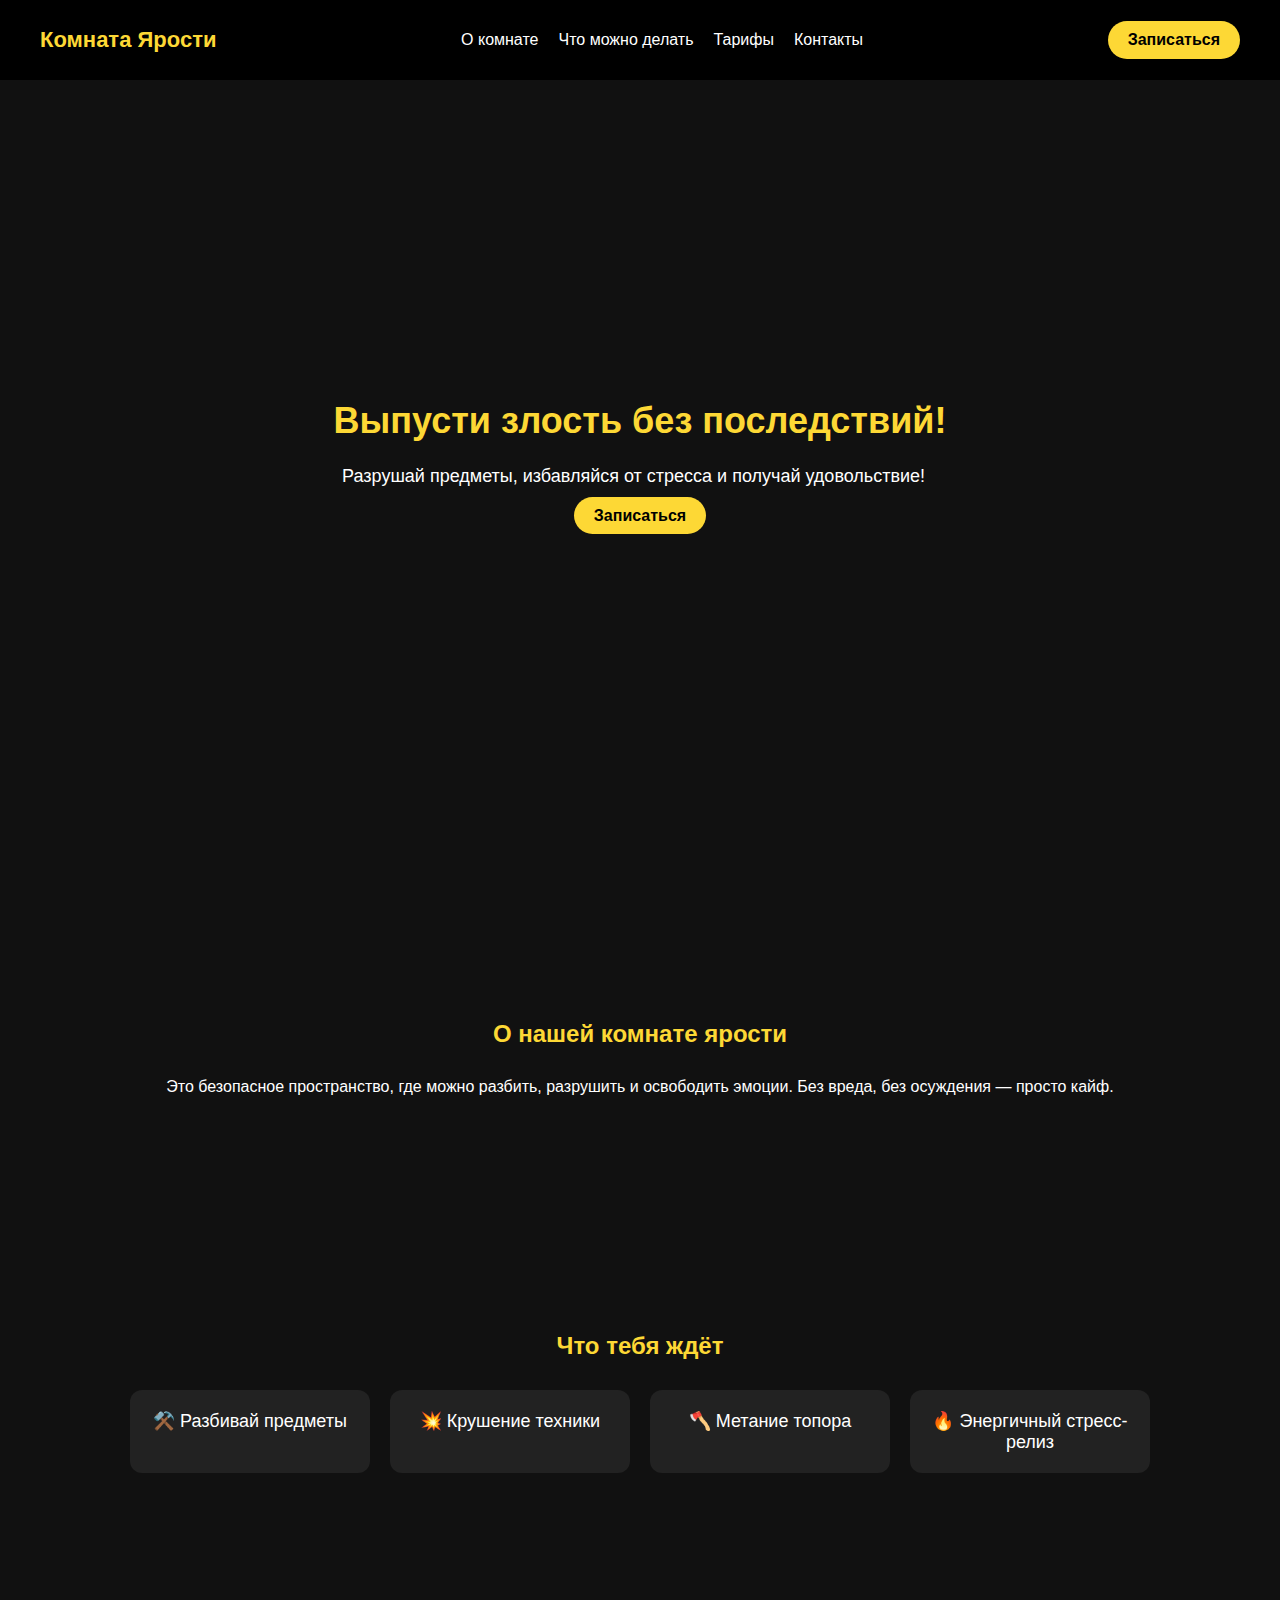
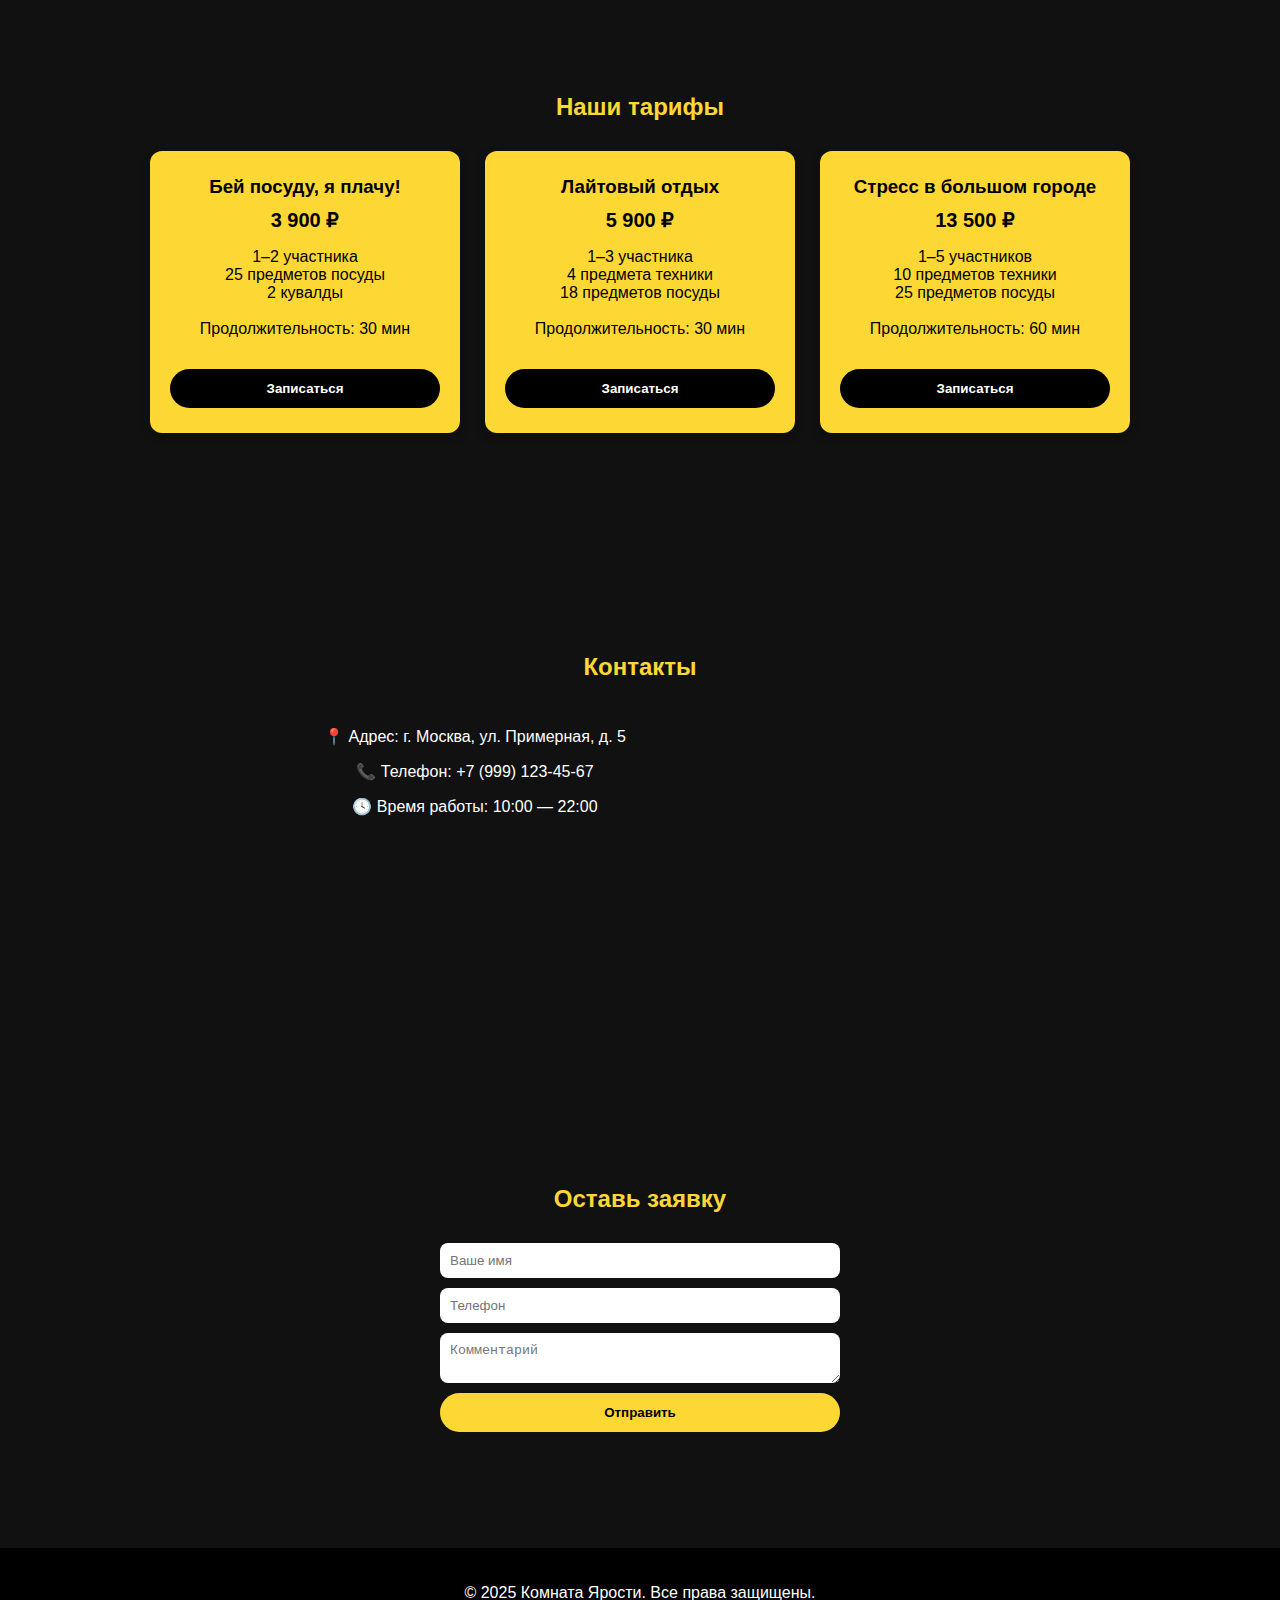
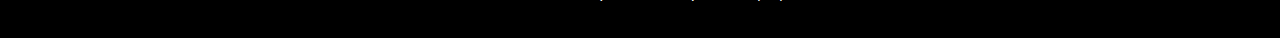
<file: комната ярости/rage room.html>
<!DOCTYPE html>
<html lang="ru">
<head>
  <meta charset="UTF-8" />
  <meta name="viewport" content="width=device-width, initial-scale=1.0" />
  <title>Комната ярости — Выпусти злость!</title>
  <link rel="stylesheet" href="style.css" />
</head>
<body>
  <!-- Навигация -->
  <header>
    <div class="logo">Комната Ярости</div>
    <nav>
      <ul>
        <li><a href="#about">О комнате</a></li>
        <li><a href="#activities">Что можно делать</a></li>
        <li><a href="#prices">Тарифы</a></li>
        <li><a href="#contacts">Контакты</a></li>
      </ul>
    </nav>
    <a href="#form" class="btn">Записаться</a>
  </header>

  <!-- Главный экран -->
  <section class="hero">
    <div class="hero-content">
      <h1>Выпусти злость без последствий!</h1>
      <p>Разрушай предметы, избавляйся от стресса и получай удовольствие!</p>
      <a href="#form" class="btn">Записаться</a>
    </div>
  </section>

  <!-- О комнате -->
  <section id="about" class="section">
    <h2>О нашей комнате ярости</h2>
    <p>Это безопасное пространство, где можно разбить, разрушить и освободить эмоции. Без вреда, без осуждения — просто кайф.</p>
  </section>

  <!-- Что можно делать -->
  <section id="activities" class="section">
    <h2>Что тебя ждёт</h2>
    <div class="cards">
      <div class="card">⚒️ Разбивай предметы</div>
      <div class="card">💥 Крушение техники</div>
      <div class="card">🪓 Метание топора</div>
      <div class="card">🔥 Энергичный стресс-релиз</div>
    </div>
  </section>

  <!-- Тарифы -->
  <section id="prices" class="section">
    <h2>Наши тарифы</h2>
    <div class="prices">
      <div class="price-card">
        <h3>Бей посуду, я плачу!</h3>
        <span class="price">3 900 ₽</span>
        <p>1–2 участника<br>25 предметов посуды<br>2 кувалды<br><br>Продолжительность: 30 мин</p>
        <button class="price-btn">Записаться</button>
      </div>

      <div class="price-card">
        <h3>Лайтовый отдых</h3>
        <span class="price">5 900 ₽</span>
        <p>1–3 участника<br>4 предмета техники<br>18 предметов посуды<br><br>Продолжительность: 30 мин</p>
        <button class="price-btn">Записаться</button>
      </div>

      <div class="price-card">
        <h3>Стресс в большом городе</h3>
        <span class="price">13 500 ₽</span>
        <p>1–5 участников<br>10 предметов техники<br>25 предметов посуды<br><br>Продолжительность: 60 мин</p>
        <button class="price-btn">Записаться</button>
      </div>
    </div>
  </section>

  <!-- Контакты -->
  <section id="contacts" class="section">
    <h2>Контакты</h2>
    <div class="contacts-container">
      <div class="contact-info">
        <p>📍 Адрес: г. Москва, ул. Примерная, д. 5</p>
        <p>📞 Телефон: +7 (999) 123-45-67</p>
        <p>🕓 Время работы: 10:00 — 22:00</p>
      </div>
      <div class="map">
        <iframe src="https://www.google.com/maps/embed?pb=!1m18!..." 
          width="100%" height="250" style="border:0;" allowfullscreen loading="lazy"></iframe>
      </div>
    </div>
  </section>

  <!-- Форма -->
  <section id="form" class="section">
    <h2>Оставь заявку</h2>
    <form id="contactForm">
      <input type="text" name="name" placeholder="Ваше имя" required>
      <input type="tel" name="phone" placeholder="Телефон" required>
      <textarea name="message" placeholder="Комментарий"></textarea>
      <button type="submit">Отправить</button>
    </form>
    <p id="formMessage"></p>
  </section>

  <footer>
    <p>© 2025 Комната Ярости. Все права защищены.</p>
  </footer>

  <script src="script.js"></script>
</body>
</html>
</file>
<file: комната ярости/style.css>
body {
    margin: 0;
    font-family: "Arial", sans-serif;
    color: #fff;
    background: #111;
    scroll-behavior: smooth;
  }
  
  /* ==== HEADER ==== */
  header {
    position: fixed;
    top: 0;
    left: 0;
    right: 0;
    background: #000;
    display: flex;
    align-items: center;
    justify-content: space-between;
    padding: 15px 40px;
    z-index: 1000;
    flex-wrap: wrap;
  }
  .logo {
    color: #fdd835;
    font-weight: bold;
    font-size: 22px;
  }
  nav ul {
    list-style: none;
    display: flex;
    gap: 20px;
    padding: 0;
  }
  nav a {
    text-decoration: none;
    color: #fff;
  }
  .btn {
    background: #fdd835;
    color: #000;
    padding: 10px 20px;
    border-radius: 25px;
    text-decoration: none;
    font-weight: bold;
  }
  
  /* ==== HERO ==== */
  .hero {
    background: url() center/cover no-repeat;
    height: 100vh;
    display: flex;
    justify-content: center;
    align-items: center;
    text-align: center;
    flex-direction: column;
    padding: 0 20px;
  }
  .hero h1 {
    color: #fdd835;
    font-size: 36px;
  }
  .hero p {
    max-width: 600px;
    font-size: 18px;
    margin-bottom: 20px;
  }
  
  /* ==== SECTION ==== */
  .section {
    padding: 100px 20px;
    text-align: center;
  }
  .section h2 {
    color: #fdd835;
    margin-bottom: 30px;
  }
  
  /* ==== ACTIVITIES ==== */
  .cards {
    display: flex;
    flex-wrap: wrap;
    justify-content: center;
    gap: 20px;
  }
  .card {
    background: #222;
    padding: 20px;
    border-radius: 12px;
    width: 200px;
    font-size: 18px;
  }
  
  /* ==== PRICES ==== */
  .prices {
    display: flex;
    flex-wrap: wrap;
    justify-content: center;
    gap: 25px;
  }
  .price-card {
    background: #fdd835;
    color: #000;
    border-radius: 12px;
    padding: 25px 20px;
    width: 270px;
    display: flex;
    flex-direction: column;
    justify-content: space-between;
    box-shadow: 0 4px 10px rgba(0,0,0,0.3);
  }
  .price-card h3 {
    margin: 0 0 10px;
  }
  .price {
    font-weight: bold;
    font-size: 20px;
  }
  .price-btn {
    background: #000;
    color: #fff;
    border: none;
    border-radius: 30px;
    padding: 12px;
    font-weight: bold;
    cursor: pointer;
    margin-top: 15px;
  }
  .price-btn:hover {
    background: #222;
  }
  
  /* ==== CONTACTS ==== */
  .contacts-container {
    display: flex;
    flex-wrap: wrap;
    justify-content: center;
    gap: 30px;
  }
  
  /* ==== FORM ==== */
  form {
    display: flex;
    flex-direction: column;
    gap: 10px;
    max-width: 400px;
    margin: 0 auto;
  }
  input, textarea {
    padding: 10px;
    border-radius: 8px;
    border: none;
  }
  button {
    background: #fdd835;
    color: #000;
    border: none;
    padding: 12px;
    border-radius: 25px;
    font-weight: bold;
    cursor: pointer;
  }
  button:hover {
    background: #ffe066;
  }
  
  footer {
    background: #000;
    padding: 20px;
    text-align: center;
  }
  
  /* ==== ADAPTIVE ==== */
  @media (max-width: 768px) {
    header {
      flex-direction: column;
      align-items: center;
    }
    nav ul {
      flex-wrap: wrap;
      justify-content: center;
    }
    .prices, .cards {
      flex-direction: column;
      align-items: center;
    }
    .hero h1 {
      font-size: 28px;
    }
    .hero p {
      font-size: 16px;
    }
    .price-card {
      width: 90%;
    }
  }
</file>
